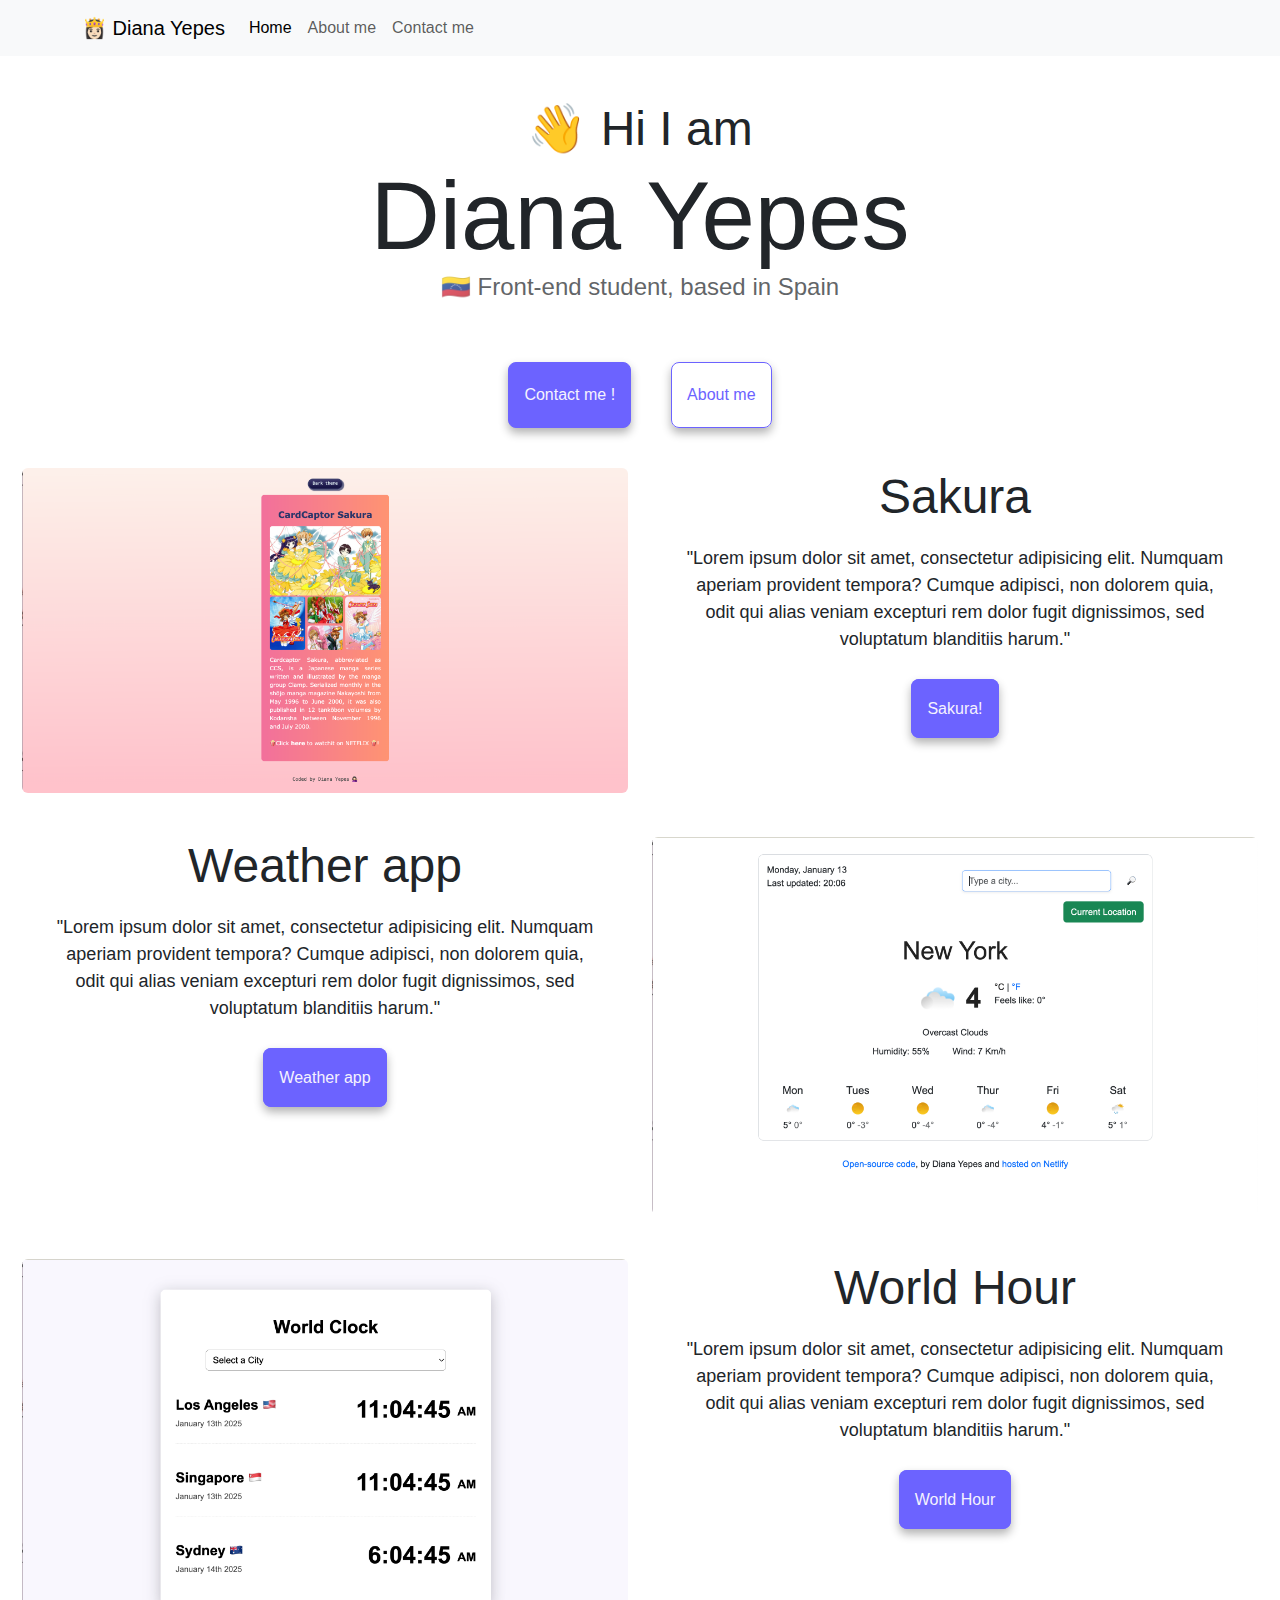
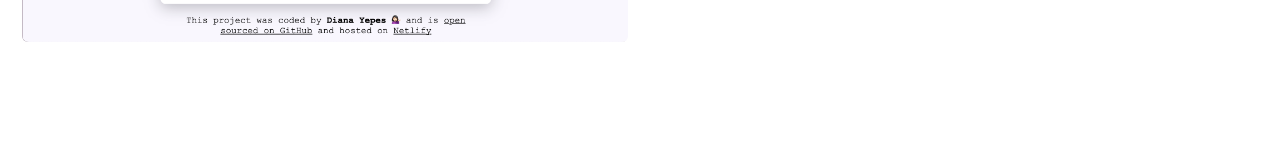
<file: index.html>
<!DOCTYPE html>
<html lang="en">
  <head>
    <meta charset="UTF-8" />
    <meta http-equiv="X-UA-Compatible" content="IE=edge" />
    <meta name="viewport" content="width=device-width, initial-scale=1.0" />
    <meta
      name="description"
      content="The reader will find the slowly improvement that the creator have made in learning how to code and will be able to access to the little projects"
    />
    <link
      href="https://cdn.jsdelivr.net/npm/bootstrap@5.3.3/dist/css/bootstrap.min.css"
      rel="stylesheet"
      integrity="sha384-QWTKZyjpPEjISv5WaRU9OFeRpok6YctnYmDr5pNlyT2bRjXh0JMhjY6hW+ALEwIH"
      crossorigin="anonymous"
    />
    <script
      src="https://cdn.jsdelivr.net/npm/bootstrap@5.3.3/dist/js/bootstrap.min.js"
      integrity="sha384-0pUGZvbkm6XF6gxjEnlmuGrJXVbNuzT9qBBavbLwCsOGabYfZo0T0to5eqruptLy"
      crossorigin="anonymous"
    ></script>
    <link rel="stylesheet" href="src/style.css" />
    <title>Homepage - DY</title>
  </head>
  <body>
    <nav class="navbar fixed-top navbar-expand-lg bg-body-tertiary">
      <div class="container">
        <a class="navbar-brand" href="/" title="Diana Yepes Link"
          >👸🏻 Diana Yepes</a
        >
        <button
          class="navbar-toggler"
          type="button"
          data-bs-toggle="collapse"
          data-bs-target="#navbarNav"
          aria-controls="navbarNav"
          aria-expanded="false"
          aria-label="Toggle navigation"
        >
          <span class="navbar-toggler-icon"></span>
        </button>
        <div class="collapse navbar-collapse" id="navbarNav">
          <ul class="navbar-nav">
            <li class="nav-item">
              <a
                class="nav-link active"
                aria-current="page"
                href="/"
                title="Homepage Option"
                >Home</a
              >
            </li>
            <li class="nav-item">
              <a class="nav-link" href="about.html" title="AboutMe Option"
                >About me</a
              >
            </li>
            <li class="nav-item">
              <a
                class="nav-link"
                href="about.html#contact"
                title="Contact me Option"
                >Contact me</a
              >
            </li>
          </ul>
        </div>
      </div>
    </nav>

    <h2>👋 Hi I am</h2>
    <h1>Diana Yepes</h1>
    <h3>🇻🇪 Front-end student, based in Spain</h3>

    <div class="moreInfo">
      <a
        href="about.html#contact"
        class="contact-me"
        target="_blank"
        title="contact button"
        >Contact me !</a
      >
      <a
        href="about.html"
        class="about-me"
        target="_blank"
        title="about me button"
        >About me</a
      >
    </div>

    <div class="container-fluid text-center">
      <div class="row d-flex">
        <div class="col-sm-6 align-self-center mb-4">
          <img
            src="/images/sakura.png"
            class="img-fluid rounded d-none d-sm-block"
            alt="Sakura's page overview"
          />
        </div>
        <div class="col-sm-6 mb-4">
          <div class="container mb-4">
            <h2>Sakura</h2>
            <p>
              "Lorem ipsum dolor sit amet, consectetur adipisicing elit. Numquam
              aperiam provident tempora? Cumque adipisci, non dolorem quia, odit
              qui alias veniam excepturi rem dolor fugit dignissimos, sed
              voluptatum blanditiis harum."
            </p>
          </div>
          <a
            href="#"
            class="buttonStyle"
            target="_blank"
            title="Sakura Website access"
            >Sakura!</a
          >
        </div>
      </div>
      <div class="row d-flex">
        <div class="col-sm-6 mb-4">
          <div class="container mb-4">
            <h2>Weather app</h2>
            <p>
              "Lorem ipsum dolor sit amet, consectetur adipisicing elit. Numquam
              aperiam provident tempora? Cumque adipisci, non dolorem quia, odit
              qui alias veniam excepturi rem dolor fugit dignissimos, sed
              voluptatum blanditiis harum."
            </p>
          </div>
          <a
            href="#"
            class="buttonStyle"
            target="_blank"
            title="WeatherApp Access"
            >Weather app</a
          >
        </div>
        <div class="col-sm-6 align-self-center mb-4">
          <img
            src="/images/weather_app.png"
            class="img-fluid rounded d-none d-sm-block"
            alt="WeatherApp's page overview"
          />
        </div>
      </div>
      <div class="row d-flex">
        <div class="col-sm-6 align-self-center">
          <img
            src="/images/world_hour.png"
            class="img-fluid rounded d-none d-sm-block"
            alt="World Hour's page overview"
          />
        </div>
        <div class="col-sm-6 mb-4">
          <div class="container mb-4">
            <h2>World Hour</h2>
            <p>
              "Lorem ipsum dolor sit amet, consectetur adipisicing elit. Numquam
              aperiam provident tempora? Cumque adipisci, non dolorem quia, odit
              qui alias veniam excepturi rem dolor fugit dignissimos, sed
              voluptatum blanditiis harum."
            </p>
          </div>
          <a
            href="#"
            class="buttonStyle"
            target="_blank"
            title="Access to World hour"
            >World Hour</a
          >
        </div>
      </div>
    </div>
  </body>
</html>
</file>
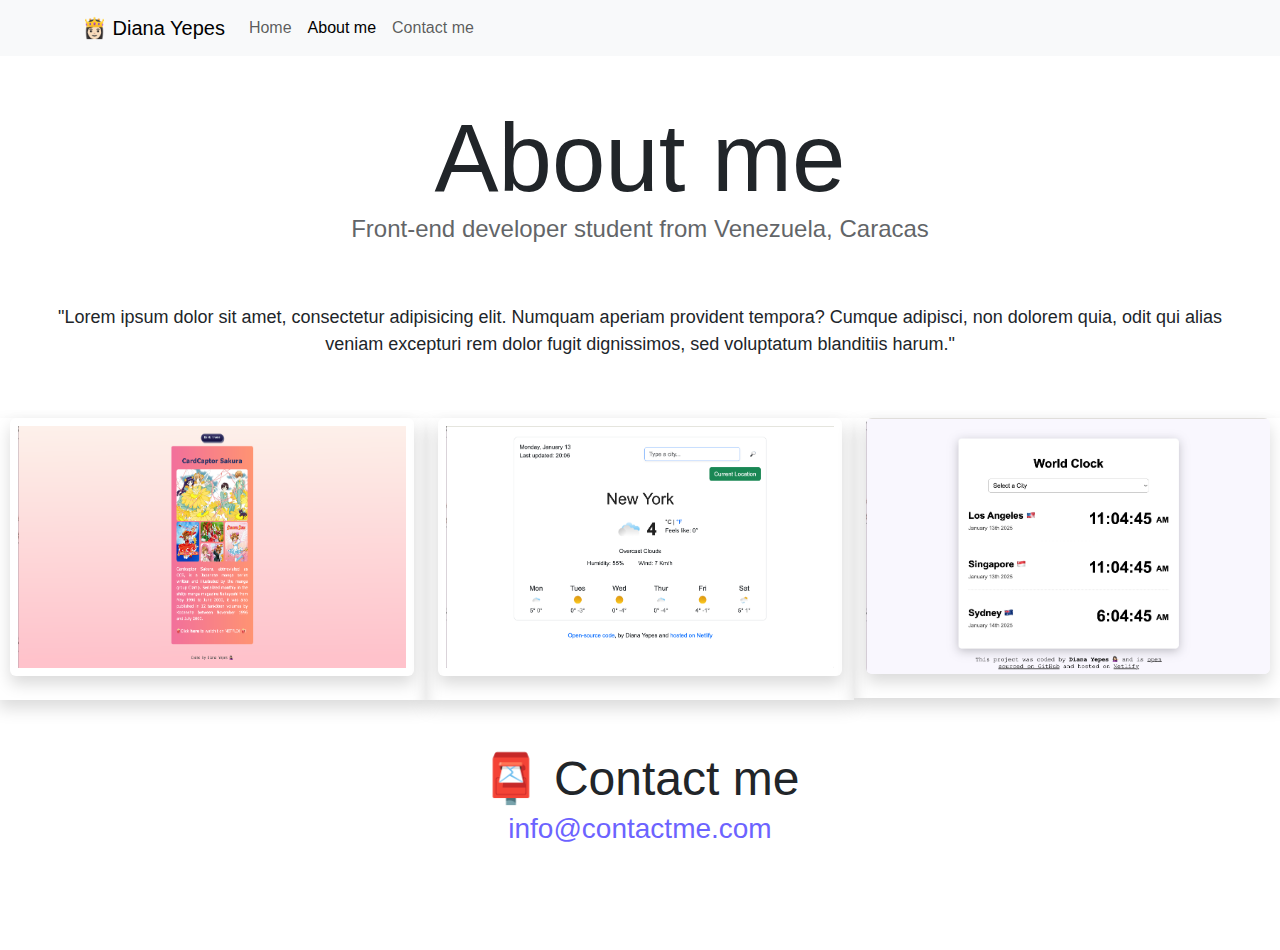
<file: about.html>
<!DOCTYPE html>
<html lang="en">
  <head>
    <meta charset="UTF-8" />
    <meta http-equiv="X-UA-Compatible" content="IE=edge" />
    <meta name="viewport" content="width=device-width, initial-scale=1.0" />
    <meta name="description" content="The reader would be able to see a small infor about the creator and still be finding pictures of its projects, also a email to contact for mor info.">
    <link
      href="https://cdn.jsdelivr.net/npm/bootstrap@5.3.3/dist/css/bootstrap.min.css"
      rel="stylesheet"
      integrity="sha384-QWTKZyjpPEjISv5WaRU9OFeRpok6YctnYmDr5pNlyT2bRjXh0JMhjY6hW+ALEwIH"
      crossorigin="anonymous"
    />
    <script
      src="https://cdn.jsdelivr.net/npm/bootstrap@5.3.3/dist/js/bootstrap.min.js"
      integrity="sha384-0pUGZvbkm6XF6gxjEnlmuGrJXVbNuzT9qBBavbLwCsOGabYfZo0T0to5eqruptLy"
      crossorigin="anonymous"
    ></script>
    <link rel="stylesheet" href="src/style.css" />
    <title>About Me/Contact - DY</title>
  </head>
  <body>
    <nav class="navbar fixed-top navbar-expand-lg bg-body-tertiary">
      <div class="container">
        <a class="navbar-brand" href="/" title="Diana Yepes Link">👸🏻 Diana Yepes</a>
        <button
          class="navbar-toggler"
          type="button"
          data-bs-toggle="collapse"
          data-bs-target="#navbarNav"
          aria-controls="navbarNav"
          aria-expanded="false"
          aria-label="Toggle navigation"
        >
          <span class="navbar-toggler-icon"></span>
        </button>
        <div class="collapse navbar-collapse" id="navbarNav">
          <ul class="navbar-nav">
            <li class="nav-item">
              <a class="nav-link" aria-current="page" href="/"
                title="Homepage Option">Home</a
              >
            </li>
            <li class="nav-item">
              <a class="nav-link active" href="about.html" title="AboutMe Option">About me</a>
            </li>
            <li class="nav-item">
              <a class="nav-link" href="about.html#contact" title="Contact me Option">Contact me</a>
            </li>
          </ul>
        </div>
      </div>
    </nav>

    <h1>About me</h1>
    <h3>Front-end developer student from Venezuela, Caracas</h3>
    <div class="about-paragraphs">
      <p>
        "Lorem ipsum dolor sit amet, consectetur adipisicing elit. Numquam
        aperiam provident tempora? Cumque adipisci, non dolorem quia, odit qui
        alias veniam excepturi rem dolor fugit dignissimos, sed voluptatum
        blanditiis harum."
      </p>
    </div>
    <div class="cointeiner-fluid text-center">
      <div class="row d-flex justify-content-center h-25">
        <div class="col-sm-4 shadow sakuraImg">
          <img src="/images/sakura.png" class="img-fluid p-2 shadow rounded mb-4" height="60px" alt="Sakura's page overview"/>
        </div>
        <div class="col-sm-4 shadow">
          <img src="/images/weather_app.png" class="img-fluid p-2 shadow rounded mb-4" height="60px" alt="WeatherApp's page overview"/>
        </div>
        <div class="col-sm-4 shadow">
          <img src="images/world_hour.png" class="img-fluid p2 shadow rounded mb-4" height="60px" alt="World Hour's page overview"/>
        </div>
      </div>
    </div>
    <div id="contact">
      <h2 class="topTitle">📮 Contact me</h2>
      <a href="mailto:info@contactme.com" class="email-link"
        >info@contactme.com</a
      >
    </div>
  </body>
</html>
</file>
<file: src/style.css>
:root {
  --primary-color: #6c63ff;
  --secondary-color: #f5f2fe;
  --box-shadow: 0 5px 10px rgba(0, 0, 0, 0.3);
}

body {
font-family: sans-serif;
margin: 100px 10px;
}

h1,
h2,
h3 {
  text-align: center;
  margin: 0;
}

h1 {
  font-size: 96px;
}

h2 {
  font-size: 48px;
}

h3 {
  font-size: 24px;
  opacity: 0.7;
}

.moreInfo {
  display: flex;
  justify-content: center;
  margin-top: 40px;
}

.contact-me {
  margin: 20px;
  align-items: center;
  padding: 20px 15px;
  border: 1px solid #6c63ff;
  background-color: var(--primary-color);
  color: #f5f2fe;
  text-decoration: none;
  box-shadow: var(--box-shadow);
  border-radius: 8px;
}

.about-me {
  margin: 20px;
  align-items: center;
  padding: 20px 15px;
  border: 1px solid #6c63ff;
  text-decoration: none;
  box-shadow: var(--box-shadow);
  border-radius: 8px;
  color: var(--primary-color);
}

.about-paragraphs {
  display: flex;
  margin: 30px 0;
}

.about-paragraphs p {
  margin: 10px;
}

p {
  padding: 20px;
  border-radius: 4px;
  font-size: 18px;
  line-height: 1.5;
  text-align: center;
}

.email-link {
  display: flex;
  justify-content: center;
  color: var(--primary-color);
  font-size: 28px;
  text-decoration: none;
}

.email-link:hover {
  text-decoration: underline;
}

a:hover {
  cursor: pointer;
}

.buttonStyle {
  align-items: center;
  padding: 20px 15px;
  border: 1px solid #6c63ff;
  background-color: var(--primary-color);
  color: #f5f2fe;
  text-decoration: none;
  box-shadow: var(--box-shadow);
  border-radius: 8px;
}

div {
  height: fit-content;
}

.row {
  margin-top: 20px;
}

 .sakuraImg {
height: auto;
display: flex;
 }

 .topTitle {
  margin-top: 50px;
 }

 @media (max-width: 500px){
  h1{
    font-size: 35px;
   line-height: 1.5; 
  }
  h2{
    font-size: 35px;
  }
  p{
    text-align: justify;
  }
 }
</file>
